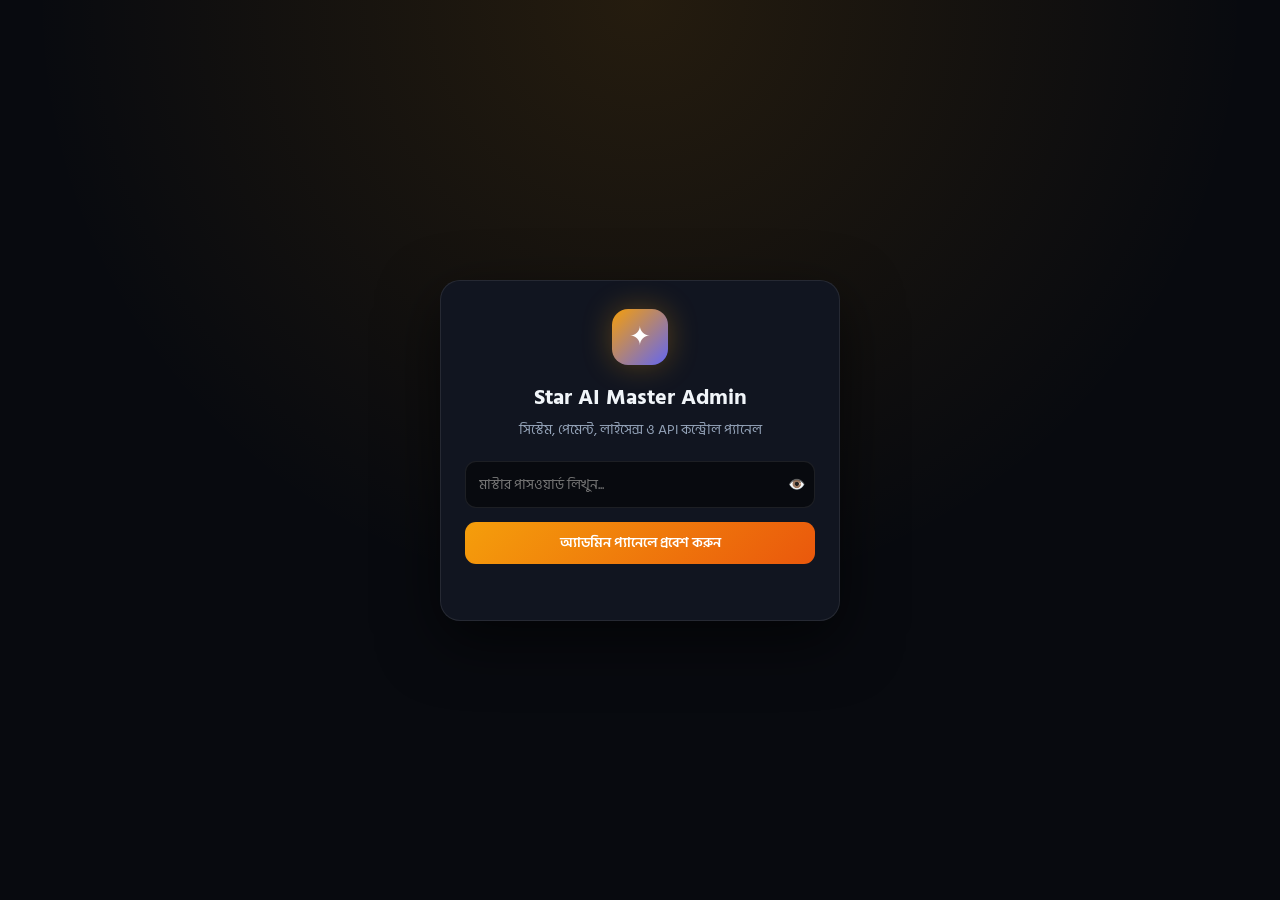
<file: admin.html>
<!DOCTYPE html>
<html lang="bn" translate="no" class="notranslate">
<head>
  <meta charset="UTF-8" />
  <meta name="viewport" content="width=device-width, initial-scale=1.0" />
  <meta name="google" content="notranslate" />
  <title>Star AI — Master Admin Control Center</title>
  <link rel="preconnect" href="https://fonts.googleapis.com" />
  <link rel="preconnect" href="https://fonts.gstatic.com" crossorigin />
  <link href="https://fonts.googleapis.com/css2?family=Hind+Siliguri:wght@400;500;600;700&family=Inter:wght@400;500;600;700&family=JetBrains+Mono:wght@400;500&display=swap" rel="stylesheet" />
  <style>
    :root {
      --bg: #080a0f;
      --panel: #111520;
      --elevated: #171c2b;
      --hover: #1f263a;
      --border: rgba(255, 255, 255, 0.085);
      --text: #f1f5f9;
      --muted: #94a3b8;
      --accent: #f59e0b;
      --accent-2: #6366f1;
      --ok: #10b981;
      --danger: #ef4444;
      --bkash: #e2136e;
      --nagad: #f76b1c;
    }
    * { box-sizing: border-box; margin: 0; padding: 0; }
    body {
      background: var(--bg);
      color: var(--text);
      font-family: 'Hind Siliguri', 'Inter', system-ui, sans-serif;
      min-height: 100dvh;
    }
    .hidden { display: none !important; }
    ::-webkit-scrollbar { width: 6px; height: 6px; }
    ::-webkit-scrollbar-thumb { background: rgba(148,163,184,0.25); border-radius: 99px; }

    /* Login View */
    .login-wrap {
      min-height: 100dvh;
      display: grid;
      place-items: center;
      padding: 20px;
      background: radial-gradient(circle at top, rgba(245,158,11,0.12), transparent 55%);
    }
    .login-card {
      width: 100%;
      max-width: 400px;
      background: var(--panel);
      border: 1px solid var(--border);
      border-radius: 20px;
      padding: 28px 24px;
      box-shadow: 0 20px 60px rgba(0,0,0,0.6);
      text-align: center;
    }
    .logo-badge {
      width: 56px; height: 56px; margin: 0 auto 14px; border-radius: 16px;
      background: linear-gradient(135deg, var(--accent), var(--accent-2));
      display: grid; place-items: center; font-size: 26px; color: #fff;
      box-shadow: 0 0 30px rgba(245,158,11,0.3);
    }
    .login-card h1 { font-size: 22px; margin-bottom: 4px; }
    .login-card p { font-size: 13.5px; color: var(--muted); margin-bottom: 20px; }
    .pass-group { position: relative; margin-bottom: 14px; }
    .input, .select, .textarea {
      width: 100%; padding: 11px 13px; border-radius: 11px;
      border: 1px solid var(--border); background: var(--bg);
      color: var(--text); font-family: inherit; font-size: 14px; outline: none;
    }
    .input:focus, .select:focus, .textarea:focus { border-color: var(--accent); }
    .toggle-pass {
      position: absolute; right: 10px; top: 50%; transform: translateY(-50%);
      background: transparent; border: none; color: var(--muted); cursor: pointer; font-size: 14px;
    }
    .btn {
      padding: 10px 16px; border-radius: 11px; border: 1px solid var(--border);
      background: var(--elevated); color: var(--text); font-family: inherit;
      font-size: 13.5px; font-weight: 600; cursor: pointer; transition: 0.18s;
      display: inline-flex; align-items: center; justify-content: center; gap: 6px;
    }
    .btn:hover { background: var(--hover); }
    .btn-primary {
      background: linear-gradient(135deg, var(--accent), #ea580c);
      border: none; color: #fff;
    }
    .btn-primary:hover { opacity: 0.92; }
    .btn-ok { background: rgba(16,185,129,0.16); color: var(--ok); border-color: rgba(16,185,129,0.35); }
    .btn-danger { background: rgba(239,68,68,0.15); color: var(--danger); border-color: rgba(239,68,68,0.35); }
    .btn-sm { padding: 6px 10px; font-size: 12px; border-radius: 8px; }
    .w-full { width: 100%; }
    .err-text { color: var(--danger); font-size: 13px; margin-top: 10px; min-height: 18px; }

    /* Admin Layout */
    .admin-shell { display: flex; min-height: 100dvh; }
    .sidebar {
      width: 260px; background: var(--panel); border-right: 1px solid var(--border);
      display: flex; flex-direction: column; flex-shrink: 0; z-index: 40;
      transition: transform 0.25s ease;
    }
    .sb-top { padding: 18px 16px; border-bottom: 1px solid var(--border); display: flex; align-items: center; gap: 10px; }
    .sb-logo {
      width: 36px; height: 36px; border-radius: 10px;
      background: linear-gradient(135deg, var(--accent), var(--accent-2));
      display: grid; place-items: center; font-size: 18px; color: #fff;
    }
    .sb-title { font-weight: 700; font-size: 16px; }
    .sb-sub { font-size: 11px; color: var(--accent); font-weight: 700; }
    .nav-list { padding: 12px 10px; flex: 1; display: flex; flex-direction: column; gap: 4px; }
    .nav-item {
      width: 100%; text-align: left; padding: 10px 12px; border-radius: 11px;
      border: none; background: transparent; color: var(--muted);
      font-family: inherit; font-size: 14px; font-weight: 600; cursor: pointer;
      display: flex; align-items: center; justify-content: space-between;
    }
    .nav-item:hover { background: var(--hover); color: var(--text); }
    .nav-item.active { background: rgba(245,158,11,0.14); color: var(--accent); }
    .nav-badge {
      font-size: 11px; padding: 1px 7px; border-radius: 99px;
      background: var(--danger); color: #fff;
    }
    .sb-footer { padding: 14px; border-top: 1px solid var(--border); display: flex; flex-direction: column; gap: 8px; }

    /* Main Content */
    .content-area { flex: 1; display: flex; flex-direction: column; min-width: 0; }
    .topbar {
      height: 62px; padding: 0 20px; border-bottom: 1px solid var(--border);
      background: var(--panel); display: flex; align-items: center; justify-content: space-between; gap: 12px;
    }
    .tb-left { display: flex; align-items: center; gap: 10px; }
    .tb-right { display: flex; align-items: center; gap: 8px; }
    .main-scroll { flex: 1; padding: 20px; overflow-y: auto; max-width: 1240px; width: 100%; margin: 0 auto; }

    .alert-banner {
      background: rgba(245,158,11,0.12); border: 1px solid rgba(245,158,11,0.35);
      color: #fcd34d; padding: 13px 16px; border-radius: 12px; margin-bottom: 18px;
      font-size: 13.5px; line-height: 1.6;
    }

    /* Cards & Grids */
    .kpi-grid { display: grid; grid-template-columns: repeat(auto-fit, minmax(185px, 1fr)); gap: 14px; margin-bottom: 22px; }
    .kpi-card {
      background: var(--panel); border: 1px solid var(--border); border-radius: 15px; padding: 16px;
    }
    .kpi-label { font-size: 12.5px; color: var(--muted); margin-bottom: 6px; }
    .kpi-val { font-size: 24px; font-weight: 700; }
    .kpi-sub { font-size: 11.5px; color: var(--muted); margin-top: 4px; }

    .section-card {
      background: var(--panel); border: 1px solid var(--border); border-radius: 16px;
      padding: 18px; margin-bottom: 18px;
    }
    .section-head {
      display: flex; flex-wrap: wrap; align-items: center; justify-content: space-between;
      gap: 10px; margin-bottom: 14px;
    }
    .section-head h2 { font-size: 17px; }
    .grid-2 { display: grid; grid-template-columns: repeat(2, 1fr); gap: 14px; }
    .grid-3 { display: grid; grid-template-columns: repeat(3, 1fr); gap: 12px; }
    .field { display: flex; flex-direction: column; gap: 6px; margin-bottom: 12px; }
    .field label { font-size: 13px; font-weight: 600; color: var(--muted); }

    /* Tables */
    .table-wrap { overflow-x: auto; }
    table { width: 100%; border-collapse: collapse; font-size: 13.5px; }
    th, td { padding: 10px 12px; border-bottom: 1px solid var(--border); text-align: left; white-space: nowrap; }
    th { color: var(--muted); font-size: 12px; font-weight: 600; }
    tr:hover td { background: rgba(255,255,255,0.02); }

    .pill {
      display: inline-block; padding: 3px 9px; border-radius: 99px; font-size: 11.5px; font-weight: 700;
    }
    .pill-pending { background: rgba(245,158,11,0.16); color: var(--accent); }
    .pill-approved, .pill-active, .pill-ok { background: rgba(16,185,129,0.16); color: var(--ok); }
    .pill-rejected, .pill-revoked, .pill-err { background: rgba(239,68,68,0.16); color: var(--danger); }
    .pill-bkash { background: rgba(226,19,110,0.2); color: #ff5da2; }
    .pill-nagad { background: rgba(247,107,28,0.2); color: #ff9c66; }

    .mono { font-family: 'JetBrains Mono', monospace; font-size: 12.5px; }

    /* API Provider Tester Cards */
    .provider-grid { display: grid; grid-template-columns: repeat(auto-fit, minmax(230px, 1fr)); gap: 12px; }
    .prov-card {
      background: var(--elevated); border: 1px solid var(--border); border-radius: 14px; padding: 14px;
      display: flex; flex-direction: column; gap: 10px;
    }
    .prov-top { display: flex; justify-content: space-between; align-items: center; }
    .prov-controls { display: flex; align-items: center; gap: 8px; justify-content: space-between; }
    .switch-row { display: flex; align-items: center; gap: 8px; font-size: 13px; cursor: pointer; }
    .switch-row input { width: 17px; height: 17px; accent-color: var(--accent); cursor: pointer; }
    .test-out { font-size: 12px; color: var(--muted); min-height: 18px; word-break: break-word; }

    /* Key Result Box */
    .key-box {
      margin-top: 12px; padding: 12px 14px; border-radius: 12px;
      background: rgba(16,185,129,0.1); border: 1px solid rgba(16,185,129,0.35);
      display: flex; align-items: center; justify-content: space-between; gap: 10px;
    }

    /* Modal */
    .modal {
      position: fixed; inset: 0; background: rgba(0,0,0,0.7); backdrop-filter: blur(5px);
      display: grid; place-items: center; padding: 16px; z-index: 80;
    }
    .modal-card {
      width: 100%; max-width: 440px; background: var(--panel); border: 1px solid var(--border);
      border-radius: 18px; padding: 20px;
    }

    /* Toast */
    .toast {
      position: fixed; bottom: 20px; right: 20px; background: var(--elevated);
      border: 1px solid var(--accent); color: var(--text); padding: 11px 18px;
      border-radius: 12px; font-size: 13.5px; box-shadow: 0 10px 30px rgba(0,0,0,0.5); z-index: 99;
    }

    .mobile-only { display: none; }
    .overlay { display: none; }
    @media (max-width: 820px) {
      .mobile-only { display: inline-flex; }
      .sidebar { position: fixed; top: 0; left: 0; bottom: 0; transform: translateX(-100%); }
      .sidebar.open { transform: translateX(0); }
      .overlay.open { display: block; position: fixed; inset: 0; background: rgba(0,0,0,0.6); z-index: 30; }
      .grid-2, .grid-3 { grid-template-columns: 1fr; }
    }
  </style>
</head>
<body>

  <!-- Login View -->
  <div id="loginView" class="login-wrap">
    <form id="loginForm" class="login-card">
      <div class="logo-badge">✦</div>
      <h1>Star AI Master Admin</h1>
      <p>সিস্টেম, পেমেন্ট, লাইসেন্স ও API কন্ট্রোল প্যানেল</p>
      <div class="pass-group">
        <input id="adminPassInput" type="password" class="input" placeholder="মাস্টার পাসওয়ার্ড লিখুন..." autocomplete="current-password" required />
        <button type="button" id="togglePassBtn" class="toggle-pass">👁️</button>
      </div>
      <button id="loginBtn" type="submit" class="btn btn-primary w-full">অ্যাডমিন প্যানেলে প্রবেশ করুন</button>
      <div id="loginError" class="err-text"></div>
    </form>
  </div>

  <!-- Admin Dashboard -->
  <div id="adminApp" class="admin-shell hidden">
    <div id="sidebarOverlay" class="overlay"></div>

    <aside id="sidebar" class="sidebar">
      <div class="sb-top">
        <div class="sb-logo">✦</div>
        <div>
          <div class="sb-title">Star AI</div>
          <div class="sb-sub">MASTER ADMIN</div>
        </div>
      </div>

      <nav class="nav-list">
        <button class="nav-item active" data-tab="overview"><span>📊 ড্যাশবোর্ড</span></button>
        <button class="nav-item" data-tab="payments"><span>💳 পেমেন্ট (bKash/Nagad)</span> <span id="navPendingBadge" class="nav-badge hidden">0</span></button>
        <button class="nav-item" data-tab="licenses"><span>🔑 প্রো কোড ও ইউজার</span></button>
        <button class="nav-item" data-tab="models"><span>🤖 AI ও Auto-Fallback</span></button>
        <button class="nav-item" data-tab="billing"><span>💰 প্রাইসিং ও নম্বর</span></button>
        <button class="nav-item" data-tab="site"><span>🎛️ সাইট ও নোটিশ</span></button>
        <button class="nav-item" data-tab="logs"><span>📜 লগ ও ব্যাকআপ</span></button>
      </nav>

      <div class="sb-footer">
        <a href="/" target="_blank" class="btn w-full">🌐 মূল সাইট দেখুন</a>
        <button id="logoutBtn" class="btn btn-danger w-full">লগআউট</button>
      </div>
    </aside>

    <div class="content-area">
      <header class="topbar">
        <div class="tb-left">
          <button id="mobileMenuBtn" class="btn btn-sm mobile-only">☰ মেনু</button>
          <strong id="pageTitle">ড্যাশবোর্ড ওভারভিউ</strong>
        </div>
        <div class="tb-right">
          <button id="refreshBtn" class="btn btn-sm">↻ রিফ্রেশ</button>
        </div>
      </header>

      <main class="main-scroll">
        <div id="dbBanner" class="alert-banner hidden">
          ⚠️ <strong>Cloudflare D1 Database (`DB`) এখনো Bind করা হয়নি!</strong>
          পেমেন্ট, প্রো কোড এবং সেটিংস স্থায়ীভাবে সেভ রাখতে Cloudflare ড্যাশবোর্ড → আপনার Pages প্রজেক্ট → <strong>Settings → Bindings → + Add → D1 database → Variable name: <code>DB</code></strong> দিয়ে Save করুন এবং <strong>Retry deployment</strong> দিন। (নিচের API Tester এখনই কাজ করবে!)
        </div>

        <!-- TAB 1: OVERVIEW -->
        <section id="tab-overview" class="tab-pane">
          <div class="kpi-grid">
            <div class="kpi-card">
              <div class="kpi-label">মোট চ্যাট রিকোয়েস্ট</div>
              <div class="kpi-val" id="kpiTotalReq">0</div>
              <div class="kpi-sub" id="kpiFreePro">1.0 Free: 0 | 1.1 Pro: 0</div>
            </div>
            <div class="kpi-card">
              <div class="kpi-label">পেন্ডিং পেমেন্ট</div>
              <div class="kpi-val" id="kpiPendingPay" style="color:var(--accent)">0</div>
              <div class="kpi-sub">যাচাইয়ের অপেক্ষায়</div>
            </div>
            <div class="kpi-card">
              <div class="kpi-label">মোট অনুমোদিত আয়</div>
              <div class="kpi-val" id="kpiRevenue" style="color:var(--ok)">৳0</div>
              <div class="kpi-sub">bKash & Nagad</div>
            </div>
            <div class="kpi-card">
              <div class="kpi-label">সচল Pro ইউজার</div>
              <div class="kpi-val" id="kpiActivePro" style="color:#818cf8">0</div>
              <div class="kpi-sub">অ্যাক্টিভ লাইসেন্স</div>
            </div>
            <div class="kpi-card">
              <div class="kpi-label">সচল ফ্রি API Key</div>
              <div class="kpi-val" id="kpiApiCount">0 / 5</div>
              <div class="kpi-sub">Auto-Fallback রেডি</div>
            </div>
          </div>

          <div class="grid-2">
            <div class="section-card">
              <div class="section-head"><h2>সাম্প্রতিক পেমেন্ট রিকোয়েস্ট</h2></div>
              <div id="overviewPayments" class="table-wrap"></div>
            </div>
            <div class="section-card">
              <div class="section-head"><h2>সর্বশেষ AI ব্যবহার ও ফলব্যাক লগ</h2></div>
              <div id="overviewLogs" class="table-wrap"></div>
            </div>
          </div>
        </section>

        <!-- TAB 2: PAYMENTS -->
        <section id="tab-payments" class="tab-pane hidden">
          <div class="section-card">
            <div class="section-head">
              <h2>bKash ও Nagad পেমেন্ট ম্যানেজার</h2>
              <div style="display:flex; gap:8px; flex-wrap:wrap;">
                <select id="payFilter" class="select" style="width:auto;">
                  <option value="all">সব পেমেন্ট</option>
                  <option value="pending">Pending</option>
                  <option value="approved">Approved</option>
                  <option value="rejected">Rejected</option>
                </select>
                <input id="paySearch" class="input" style="width:190px;" placeholder="ফোন বা TrxID খুঁজুন..." />
                <button id="addManualPayBtn" class="btn btn-primary">+ ম্যানুয়াল পেমেন্ট</button>
              </div>
            </div>
            <div class="table-wrap">
              <table>
                <thead>
                  <tr>
                    <th>সময়</th>
                    <th>ইউজার ফোন</th>
                    <th>মাধ্যম</th>
                    <th>TrxID</th>
                    <th>টাকা / দিন</th>
                    <th>স্ট্যাটাস</th>
                    <th>Pro কোড</th>
                    <th>অ্যাকশন</th>
                  </tr>
                </thead>
                <tbody id="paymentsTableBody"></tbody>
              </table>
            </div>
          </div>
        </section>

        <!-- TAB 3: LICENSES -->
        <section id="tab-licenses" class="tab-pane hidden">
          <div class="section-card">
            <div class="section-head"><h2>নতুন 1.1 Pro অ্যাক্টিভেশন কোড তৈরি করুন</h2></div>
            <div class="grid-3">
              <div class="field">
                <label>ইউজারের নাম বা ফোন নম্বর</label>
                <input id="genPhone" class="input" placeholder="যেমন: 017XXXXXXXX" />
              </div>
              <div class="field">
                <label>মেয়াদ (দিন)</label>
                <input id="genDays" type="number" class="input" value="7" min="1" max="3650" />
              </div>
              <div class="field">
                <label>নোট (ঐচ্ছিক)</label>
                <input id="genNote" class="input" placeholder="যেমন: bKash 100 Tk" />
              </div>
            </div>
            <button id="genKeyBtn" class="btn btn-primary">✦ Pro কোড তৈরি করুন</button>

            <div id="genResultBox" class="key-box hidden">
              <div>
                <div style="font-size:12px;color:var(--ok)">নতুন Pro কোড তৈরি হয়েছে:</div>
                <strong id="genKeyCode" class="mono" style="font-size:16px;"></strong>
              </div>
              <button id="copyGenKeyBtn" class="btn btn-ok btn-sm">📋 কপি করুন</button>
            </div>
          </div>

          <div class="section-card">
            <div class="section-head">
              <h2>সকল Pro লাইসেন্স তালিকা</h2>
              <input id="licSearch" class="input" style="width:220px;" placeholder="কোড বা ফোন খুঁজুন..." />
            </div>
            <div class="table-wrap">
              <table>
                <thead>
                  <tr>
                    <th>কোড</th>
                    <th>ইউজার/ফোন</th>
                    <th>মেয়াদ</th>
                    <th>স্ট্যাটাস</th>
                    <th>ডিভাইস</th>
                    <th>মেয়াদ শেষ</th>
                    <th>অ্যাকশন</th>
                  </tr>
                </thead>
                <tbody id="licensesTableBody"></tbody>
              </table>
            </div>
          </div>
        </section>

        <!-- TAB 4: AI MODELS & FALLBACK -->
        <section id="tab-models" class="tab-pane hidden">
          <div class="section-card">
            <div class="section-head">
              <h2>API Key হেলথ টেস্ট ও Auto-Fallback প্রায়োরিটি</h2>
              <button id="testAllApisBtn" class="btn btn-primary btn-sm">⚡ সব API একসাথে টেস্ট করুন</button>
            </div>
            <div id="providerCardsGrid" class="provider-grid"></div>
          </div>

          <div class="section-card">
            <div class="section-head"><h2>Star AI 1.0 (Free) ও Star AI 1.1 (Pro) কনফিগারেশন</h2></div>
            <div class="grid-2">
              <div>
                <div class="field">
                  <label>Star AI 1.0 (Free) — ডেইলি মেসেজ লিমিট (০ = আনলিমিটেড)</label>
                  <input id="freeLimitInput" type="number" class="input" value="30" min="0" />
                </div>
                <div class="field">
                  <label>Star AI 1.0 — সিস্টেম নির্দেশনা</label>
                  <textarea id="freePromptInput" rows="3" class="textarea"></textarea>
                </div>
              </div>
              <div>
                <div class="field">
                  <label>Star AI 1.1 (Pro) — প্রাইমারি প্রো মডেল</label>
                  <select id="proModelInput" class="select">
                    <option value="gemini::gemini-3.6-flash">Gemini 3.6 Flash (Pro)</option>
                    <option value="gemini::gemini-3.8-flash">Gemini 3.8 Flash</option>
                    <option value="groq::openai/gpt-oss-120b">Groq GPT-OSS 120B</option>
                    <option value="cerebras::qwen-3-235b-a22b-instruct-2507">Cerebras Qwen 235B</option>
                    <option value="openrouter::openrouter/free">OpenRouter Free</option>
                    <option value="mistral::mistral-small-latest">Mistral Small</option>
                  </select>
                </div>
                <div class="field">
                  <label>Star AI 1.1 (Pro) — স্পেশাল সিস্টেম প্রম্পট</label>
                  <textarea id="proPromptInput" rows="3" class="textarea"></textarea>
                </div>
              </div>
            </div>
            <button id="saveModelsBtn" class="btn btn-primary">💾 AI সেটিংস সেভ করুন</button>
          </div>
        </section>

        <!-- TAB 5: BILLING & BKASH/NAGAD -->
        <section id="tab-billing" class="tab-pane hidden">
          <div class="section-card">
            <div class="section-head"><h2>Star AI 1.1 Pro প্রাইসিং এবং bKash / Nagad নম্বর</h2></div>
            <div class="grid-2">
              <div class="field">
                <label>প্রো প্ল্যানের দাম (টাকা)</label>
                <input id="proPriceInput" type="number" class="input" value="100" />
              </div>
              <div class="field">
                <label>মেয়াদ (দিন)</label>
                <input id="proDaysInput" type="number" class="input" value="7" />
              </div>
            </div>

            <div class="grid-2">
              <div class="section-card" style="margin-bottom:0; background:var(--elevated);">
                <div class="section-head" style="margin-bottom:10px;">
                  <strong style="color:#ff5da2;">bKash সেটিংস</strong>
                  <label class="switch-row"><input id="bkashEnabled" type="checkbox" checked /> চালু রাখুন</label>
                </div>
                <div class="field">
                  <label>bKash নম্বর</label>
                  <input id="bkashNum" class="input" value="01999928788" />
                </div>
                <div class="field">
                  <label>অ্যাকাউন্টের ধরন</label>
                  <select id="bkashType" class="select">
                    <option value="Send Money">Personal (Send Money)</option>
                    <option value="Cash Out">Agent (Cash Out)</option>
                    <option value="Payment">Merchant (Payment)</option>
                  </select>
                </div>
              </div>

              <div class="section-card" style="margin-bottom:0; background:var(--elevated);">
                <div class="section-head" style="margin-bottom:10px;">
                  <strong style="color:#ff9c66;">Nagad সেটিংস</strong>
                  <label class="switch-row"><input id="nagadEnabled" type="checkbox" checked /> চালু রাখুন</label>
                </div>
                <div class="field">
                  <label>Nagad নম্বর</label>
                  <input id="nagadNum" class="input" value="01999928788" />
                </div>
                <div class="field">
                  <label>অ্যাকাউন্টের ধরন</label>
                  <select id="nagadType" class="select">
                    <option value="Send Money">Personal (Send Money)</option>
                    <option value="Cash Out">Agent (Cash Out)</option>
                    <option value="Payment">Merchant (Payment)</option>
                  </select>
                </div>
              </div>
            </div>

            <div class="field" style="margin-top:14px;">
              <label>পেমেন্ট নির্দেশনা (পপআপে দেখাবে)</label>
              <textarea id="payNoteInput" rows="2" class="textarea"></textarea>
            </div>
            <button id="saveBillingBtn" class="btn btn-primary">💾 বিলিং সেটিংস সেভ করুন</button>
          </div>
        </section>

        <!-- TAB 6: SITE & NOTICE -->
        <section id="tab-site" class="tab-pane hidden">
          <div class="section-card">
            <div class="section-head"><h2>সাইট ব্র্যান্ডিং, লাইভ নোটিশ ও মেইনটেন্যান্স কন্ট্রোল</h2></div>
            <div class="grid-2">
              <div class="field">
                <label>সাইটের নাম</label>
                <input id="siteNameInput" class="input" value="Star AI" />
              </div>
              <div class="field">
                <label>ওয়েলকাম হেডলাইন</label>
                <input id="welcomeTitleInput" class="input" value="Star AI-তে স্বাগতম" />
              </div>
            </div>
            <div class="field">
              <label>ওয়েলকাম সাব-টাইটেল</label>
              <input id="welcomeSubInput" class="input" />
            </div>

            <div class="section-card" style="background:var(--elevated);">
              <div class="section-head" style="margin-bottom:8px;">
                <strong>📢 লাইভ নোটিশ ব্যানার (সাইটের ওপরে দেখাবে)</strong>
                <label class="switch-row"><input id="noticeEnabled" type="checkbox" /> নোটিশ চালু করুন</label>
              </div>
              <input id="noticeTextInput" class="input" placeholder="যেমন: 🎉 মাত্র ১০০ টাকায় ৭ দিনের জন্য Star AI 1.1 Pro আনলক করুন!" />
            </div>

            <div class="section-card" style="background:var(--elevated);">
              <div class="section-head" style="margin-bottom:8px;">
                <strong style="color:var(--danger);">🚧 মেইনটেন্যান্স মোড (সাইট সাময়িক বন্ধ রাখা)</strong>
                <label class="switch-row"><input id="maintEnabled" type="checkbox" /> মেইনটেন্যান্স চালু</label>
              </div>
              <input id="maintMsgInput" class="input" placeholder="যেমন: সাইট আপডেট হচ্ছে, কিছুক্ষণ পর আবার চেষ্টা করুন।" />
            </div>

            <div class="field">
              <label>ব্লক করা শব্দ (কমা দিয়ে লিখুন — কেউ এই শব্দ পাঠালে ব্লক হবে)</label>
              <input id="blockedWordsInput" class="input" placeholder="যেমন: spamword1, badword2" />
            </div>
            <button id="saveSiteBtn" class="btn btn-primary">💾 সাইট সেটিংস সেভ করুন</button>
          </div>
        </section>

        <!-- TAB 7: LOGS & BACKUP -->
        <section id="tab-logs" class="tab-pane hidden">
          <div class="section-card">
            <div class="section-head">
              <h2>সিস্টেম লগ ও ডাটা ব্যাকআপ</h2>
              <div style="display:flex; gap:8px; flex-wrap:wrap;">
                <button id="exportBackupBtn" class="btn btn-ok btn-sm">⬇ সম্পূর্ণ ব্যাকআপ (JSON)</button>
                <button id="clearLogsBtn" class="btn btn-danger btn-sm">🗑 পুরোনো লগ মুছুন</button>
              </div>
            </div>
            <div class="table-wrap">
              <table>
                <thead>
                  <tr>
                    <th>সময়</th>
                    <th>ভার্সন</th>
                    <th>API ও মডেল</th>
                    <th>ফ্যালব্যাক</th>
                    <th>স্ট্যাটাস</th>
                    <th>সময় (ms)</th>
                    <th>নোট/এরর</th>
                  </tr>
                </thead>
                <tbody id="logsTableBody"></tbody>
              </table>
            </div>
          </div>
        </section>
      </main>
    </div>
  </div>

  <!-- Manual Payment Modal -->
  <div id="manualPayModal" class="modal hidden">
    <div class="modal-card">
      <div class="section-head">
        <h3>+ ম্যানুয়াল পেমেন্ট যোগ করুন</h3>
        <button id="closeManualPayBtn" class="btn btn-sm">✕</button>
      </div>
      <div class="field"><label>ইউজার ফোন</label><input id="mPayPhone" class="input" placeholder="017..." /></div>
      <div class="grid-2">
        <div class="field">
          <label>মাধ্যম</label>
          <select id="mPayMethod" class="select">
            <option value="bkash">bKash</option>
            <option value="nagad">Nagad</option>
          </select>
        </div>
        <div class="field"><label>TrxID</label><input id="mPayTrx" class="input" placeholder="TrxID..." /></div>
      </div>
      <div class="grid-2">
        <div class="field"><label>টাকা</label><input id="mPayAmount" type="number" class="input" value="100" /></div>
        <div class="field"><label>দিন</label><input id="mPayDays" type="number" class="input" value="7" /></div>
      </div>
      <label class="switch-row" style="margin-bottom:14px;">
        <input id="mPayAutoApprove" type="checkbox" checked /> সাথে সাথে Approve করে Pro কোড বানাও
      </label>
      <button id="saveManualPayBtn" class="btn btn-primary w-full">সেভ করুন</button>
    </div>
  </div>

  <div id="toastBox" class="toast hidden"></div>

  <script>
    let adminToken = sessionStorage.getItem("star_admin_token") || "";
    let dashboardData = null;

    const el = (id) => document.getElementById(id);
    const esc = (s) => String(s ?? "").replace(/[&<>"']/g, (m) => ({
      "&": "&amp;", "<": "&lt;", ">": "&gt;", '"': "&quot;", "'": "&#39;"
    }[m]));

    function toast(msg) {
      const t = el("toastBox");
      t.textContent = msg;
      t.classList.remove("hidden");
      setTimeout(() => t.classList.add("hidden"), 2800);
    }

    function fmtDate(ts) {
      if (!ts) return "—";
      return new Date(Number(ts)).toLocaleString("bn-BD", {
        month: "short", day: "numeric", hour: "2-digit", minute: "2-digit"
      });
    }

    async function api(action, payload = null) {
      const isGet = payload === null;
      const url = isGet ? `/api/admin?action=${encodeURIComponent(action)}` : "/api/admin";
      const headers = { "Content-Type": "application/json" };
      if (adminToken) headers["Authorization"] = `Bearer ${adminToken}`;

      const res = await fetch(url, {
        method: isGet ? "GET" : "POST",
        headers,
        body: isGet ? undefined : JSON.stringify({ action, ...payload }),
      });
      const data = await res.json().catch(() => ({}));
      if (res.status === 401 && action !== "login") {
        logout();
        throw new Error("সেশন শেষ হয়েছে, আবার লগইন করুন।");
      }
      if (!res.ok) throw new Error(data.error || "অপারেশন ব্যর্থ হয়েছে");
      return data;
    }

    function logout() {
      adminToken = "";
      sessionStorage.removeItem("star_admin_token");
      el("adminApp").classList.add("hidden");
      el("loginView").classList.remove("hidden");
    }

    async function loadDashboard() {
      try {
        dashboardData = await api("dashboard");
        el("loginView").classList.add("hidden");
        el("adminApp").classList.remove("hidden");
        renderAll();
      } catch (err) {
        toast("⚠️ " + err.message);
      }
    }

    function renderAll() {
      const d = dashboardData;
      if (!d) return;

      el("dbBanner").classList.toggle("hidden", Boolean(d.dbConnected));
      const s = d.settings || {};

      // KPIs
      el("kpiTotalReq").textContent = d.stats?.totalReq || 0;
      el("kpiFreePro").textContent = `1.0 Free: ${d.stats?.freeReq || 0} | 1.1 Pro: ${d.stats?.proReq || 0}`;
      el("kpiPendingPay").textContent = d.stats?.pendingPay || 0;
      el("kpiRevenue").textContent = `৳${d.stats?.revenue || 0}`;
      el("kpiActivePro").textContent = d.stats?.activePro || 0;

      const activeApis = Object.values(d.providers || {}).filter(Boolean).length;
      el("kpiApiCount").textContent = `${activeApis} / 5`;

      const badge = el("navPendingBadge");
      badge.textContent = d.stats?.pendingPay || 0;
      badge.classList.toggle("hidden", !(d.stats?.pendingPay > 0));

      renderOverviewTables();
      renderPayments();
      renderLicenses();
      renderProviders();
      renderSettingsForms(s);
      renderLogs();
    }

    function renderOverviewTables() {
      const pays = (dashboardData.payments || []).slice(0, 5);
      el("overviewPayments").innerHTML = pays.length
        ? `<table><thead><tr><th>ফোন</th><th>মাধ্যম</th><th>TrxID</th><th>স্ট্যাটাস</th></tr></thead><tbody>
          ${pays.map((p) => `<tr>
            <td>${esc(p.user_phone)}</td>
            <td><span class="pill pill-${esc(p.method)}">${esc(p.method)}</span></td>
            <td class="mono">${esc(p.trx_id)}</td>
            <td><span class="pill pill-${esc(p.status)}">${esc(p.status)}</span></td>
          </tr>`).join("")}</tbody></table>`
        : `<p style="color:var(--muted);font-size:13px;">এখনো কোনো পেমেন্ট রিকোয়েস্ট নেই।</p>`;

      const logs = (dashboardData.logs || []).slice(0, 5);
      el("overviewLogs").innerHTML = logs.length
        ? `<table><thead><tr><th>ভার্সন</th><th>প্রোভাইডার</th><th>স্ট্যাটাস</th><th>সময়</th></tr></thead><tbody>
          ${logs.map((l) => `<tr>
            <td>${esc(l.tier)}</td>
            <td>${esc(l.provider)}</td>
            <td><span class="pill ${l.status === "ok" ? "pill-ok" : "pill-err"}">${esc(l.status)}</span></td>
            <td>${l.latency_ms || 0} ms</td>
          </tr>`).join("")}</tbody></table>`
        : `<p style="color:var(--muted);font-size:13px;">এখনো কোনো লগ জমা হয়নি।</p>`;
    }

    function renderPayments() {
      const filter = el("payFilter").value;
      const q = el("paySearch").value.trim().toLowerCase();
      const rows = (dashboardData.payments || []).filter((p) => {
        if (filter !== "all" && p.status !== filter) return false;
        if (q && !`${p.user_phone} ${p.trx_id} ${p.license_key || ""}`.toLowerCase().includes(q)) return false;
        return true;
      });

      el("paymentsTableBody").innerHTML = rows.length
        ? rows.map((p) => `<tr>
            <td>${fmtDate(p.created_at)}</td>
            <td><strong>${esc(p.user_phone)}</strong></td>
            <td><span class="pill pill-${esc(p.method)}">${esc(p.method).toUpperCase()}</span></td>
            <td class="mono">${esc(p.trx_id)}</td>
            <td>৳${esc(p.amount)} / ${esc(p.plan_days)} দিন</td>
            <td><span class="pill pill-${esc(p.status)}">${esc(p.status)}</span></td>
            <td class="mono">${p.license_key ? `<button class="btn btn-sm" onclick="copyText('${esc(p.license_key)}')">📋 ${esc(p.license_key)}</button>` : "—"}</td>
            <td>
              ${p.status === "pending" ? `<button class="btn btn-ok btn-sm" onclick="handlePay(${p.id},'approve')">✓ Approve</button>
              <button class="btn btn-danger btn-sm" onclick="handlePay(${p.id},'reject')">✕ Reject</button>` : ""}
              <button class="btn btn-sm" onclick="handlePay(${p.id},'delete')">🗑</button>
            </td>
          </tr>`).join("")
        : `<tr><td colspan="8" style="text-align:center;color:var(--muted);">কোনো তথ্য পাওয়া যায়নি</td></tr>`;
    }

    function renderLicenses() {
      const q = el("licSearch").value.trim().toLowerCase();
      const now = Date.now();
      const rows = (dashboardData.licenses || []).filter((l) =>
        !q || `${l.code} ${l.user_phone} ${l.note || ""}`.toLowerCase().includes(q)
      );

      el("licensesTableBody").innerHTML = rows.length
        ? rows.map((l) => {
            const expired = l.expires_at && Number(l.expires_at) < now;
            const st = l.status === "revoked" ? "revoked" : expired ? "rejected" : "active";
            const stText = l.status === "revoked" ? "Band/Revoked" : expired ? "Expired" : "Active";
            return `<tr>
              <td class="mono"><button class="btn btn-sm" onclick="copyText('${esc(l.code)}')">📋 ${esc(l.code)}</button></td>
              <td>${esc(l.user_phone || "—")}<div style="font-size:11px;color:var(--muted)">${esc(l.note || "")}</div></td>
              <td>${esc(l.days)} দিন</td>
              <td><span class="pill pill-${st}">${stText}</span></td>
              <td class="mono">${l.device_id ? "🔒 Linked" : "উন্মুক্ত"}</td>
              <td>${fmtDate(l.expires_at)}</td>
              <td>
                <button class="btn btn-sm" onclick="updateLic('${esc(l.code)}','extend_7')" title="+৭ দিন বাড়ান">+7d</button>
                <button class="btn btn-sm" onclick="updateLic('${esc(l.code)}','reset_device')" title="ডিভাইস রিসেট">🔓</button>
                ${l.status === "revoked"
                  ? `<button class="btn btn-ok btn-sm" onclick="updateLic('${esc(l.code)}','activate')">চালু</button>`
                  : `<button class="btn btn-danger btn-sm" onclick="updateLic('${esc(l.code)}','revoke')">বন্ধ</button>`}
                <button class="btn btn-sm" onclick="updateLic('${esc(l.code)}','delete')">🗑</button>
              </td>
            </tr>`;
          }).join("")
        : `<tr><td colspan="7" style="text-align:center;color:var(--muted);">কোনো Pro কোড নেই</td></tr>`;
    }

    function renderProviders() {
      const providers = dashboardData.providers || {};
      const cfg = (() => {
        try { return JSON.parse(dashboardData.settings?.provider_config || "{}"); } catch { return {}; }
      })();

      const list = [
        { id: "gemini", name: "Google Gemini", hint: "GEMINI_API_KEY" },
        { id: "groq", name: "Groq", hint: "GROQ_API_KEY" },
        { id: "openrouter", name: "OpenRouter", hint: "OPENROUTER_API_KEY" },
        { id: "cerebras", name: "Cerebras", hint: "CEREBRAS_API_KEY" },
        { id: "mistral", name: "Mistral AI", hint: "MISTRAL_API_KEY" },
      ];

      el("providerCardsGrid").innerHTML = list.map((p, i) => {
        const hasKey = Boolean(providers[p.id]);
        const enabled = cfg[p.id]?.enabled !== false;
        const priority = cfg[p.id]?.priority ?? (i + 1);
        return `
          <div class="prov-card">
            <div class="prov-top">
              <strong>${p.name}</strong>
              <span class="pill ${hasKey ? "pill-ok" : "pill-err"}">${hasKey ? "Key সেট আছে" : "Key নেই"}</span>
            </div>
            <div style="font-size:11.5px;color:var(--muted)">Secret: <code class="mono">${p.hint}</code></div>
            <div class="prov-controls">
              <label class="switch-row">
                <input type="checkbox" class="prov-enable" data-p="${p.id}" ${enabled ? "checked" : ""} /> চালু
              </label>
              <div style="display:flex;align-items:center;gap:6px;font-size:12px;">
                অর্ডার: <input type="number" class="input prov-prio" data-p="${p.id}" value="${priority}" min="1" max="10" style="width:56px;padding:4px 8px;" />
              </div>
            </div>
            <button class="btn btn-sm" onclick="testSingleProvider('${p.id}')" ${!hasKey ? "disabled" : ""}>▶ টেস্ট করুন</button>
            <div id="testOut-${p.id}" class="test-out"></div>
          </div>`;
      }).join("");
    }

    function renderSettingsForms(s) {
      el("freeLimitInput").value = s.free_daily_limit ?? "30";
      el("freePromptInput").value = s.free_system_prompt || "You are Star AI 1.0, a helpful assistant fluent in Bengali, Banglish, and all languages.";
      el("proModelInput").value = s.pro_model || "gemini::gemini-3.6-flash";
      el("proPromptInput").value = s.pro_system_prompt || "You are Star AI 1.1 Pro, an expert senior developer & deep researcher fluent in Bengali, Banglish, and all world languages.";

      el("proPriceInput").value = s.pro_price ?? "100";
      el("proDaysInput").value = s.pro_days ?? "7";
      el("bkashEnabled").checked = s.bkash_enabled !== "0";
      el("bkashNum").value = s.bkash_number || "01999928788";
      el("bkashType").value = s.bkash_type || "Send Money";
      el("nagadEnabled").checked = s.nagad_enabled !== "0";
      el("nagadNum").value = s.nagad_number || "01999928788";
      el("nagadType").value = s.nagad_type || "Send Money";
      el("payNoteInput").value = s.payment_note || "bKash বা Nagad থেকে টাকা পাঠিয়ে নিচে আপনার নম্বর এবং Transaction ID (TrxID) সাবমিট করুন।";

      el("siteNameInput").value = s.site_name || "Star AI";
      el("welcomeTitleInput").value = s.welcome_title || "Star AI-তে স্বাগতম";
      el("welcomeSubInput").value = s.welcome_sub || "বাংলা, Banglish ও বিশ্বের যেকোনো ভাষায় প্রশ্ন করুন।";
      el("noticeEnabled").checked = s.notice_enabled === "1";
      el("noticeTextInput").value = s.notice_text || "";
      el("maintEnabled").checked = s.maintenance_mode === "1";
      el("maintMsgInput").value = s.maintenance_msg || "সাইট রক্ষণাবেক্ষণ চলছে, অনুগ্রহ করে কিছুক্ষণ পর আসুন।";
      el("blockedWordsInput").value = s.blocked_words || "";
    }

    function renderLogs() {
      const logs = dashboardData.logs || [];
      el("logsTableBody").innerHTML = logs.length
        ? logs.map((l) => `<tr>
            <td>${fmtDate(l.created_at)}</td>
            <td>${esc(l.tier)}</td>
            <td class="mono">${esc(l.provider)} / ${esc(l.model)}</td>
            <td>${l.is_fallback ? "⚡ হ্যাঁ" : "না"}</td>
            <td><span class="pill ${l.status === "ok" ? "pill-ok" : "pill-err"}">${esc(l.status)}</span></td>
            <td>${l.latency_ms || 0} ms</td>
            <td style="max-width:260px;overflow:hidden;text-overflow:ellipsis;">${esc(l.error_msg || "OK")}</td>
          </tr>`).join("")
        : `<tr><td colspan="7" style="text-align:center;color:var(--muted);">কোনো লগ নেই</td></tr>`;
    }

    window.copyText = (txt) => {
      navigator.clipboard.writeText(txt);
      toast("কপি হয়েছে: " + txt);
    };

    window.handlePay = async (id, op) => {
      if (op === "delete" && !confirm("এই পেমেন্ট রেকর্ড মুছে ফেলতে চান?")) return;
      try {
        const res = await api("handle_payment", { id, op });
        if (res.license_key) toast(`✅ Approved! নতুন কোড: ${res.license_key}`);
        else toast("সফলভাবে আপডেট হয়েছে!");
        await loadDashboard();
      } catch (e) { toast("❌ " + e.message); }
    };

    window.updateLic = async (code, op) => {
      if (op === "delete" && !confirm("কোডটি মুছে ফেলতে চান?")) return;
      try {
        await api("update_license", { code, op });
        toast("✅ লাইসেন্স আপডেট হয়েছে!");
        await loadDashboard();
      } catch (e) { toast("❌ " + e.message); }
    };

    window.testSingleProvider = async (provider) => {
      const out = el("testOut-" + provider);
      out.textContent = "⏳ টেস্ট চলছে...";
      out.style.color = "var(--accent)";
      try {
        const res = await api("test_provider", { provider });
        out.textContent = `✅ কাজ করছে (${res.latencyMs}ms): "${res.reply}"`;
        out.style.color = "var(--ok)";
      } catch (e) {
        out.textContent = `❌ ${e.message}`;
        out.style.color = "var(--danger)";
      }
    };

    async function saveSettingsObj(obj) {
      try {
        await api("save_settings", { settings: obj });
        toast("✅ সেটিংস সেভ হয়েছে!");
        await loadDashboard();
      } catch (e) { toast("❌ " + e.message); }
    }

    // Event Bindings
    el("togglePassBtn").onclick = () => {
      const inp = el("adminPassInput");
      inp.type = inp.type === "password" ? "text" : "password";
    };

    el("loginForm").onsubmit = async (e) => {
      e.preventDefault();
      el("loginError").textContent = "";
      el("loginBtn").disabled = true;
      try {
        const res = await api("login", { password: el("adminPassInput").value });
        adminToken = res.token;
        sessionStorage.setItem("star_admin_token", adminToken);
        el("adminPassInput").value = "";
        await loadDashboard();
      } catch (err) {
        el("loginError").textContent = err.message;
      } finally {
        el("loginBtn").disabled = false;
      }
    };

    el("logoutBtn").onclick = logout;
    el("refreshBtn").onclick = loadDashboard;

    el("mobileMenuBtn").onclick = () => {
      el("sidebar").classList.add("open");
      el("sidebarOverlay").classList.add("open");
    };
    el("sidebarOverlay").onclick = () => {
      el("sidebar").classList.remove("open");
      el("sidebarOverlay").classList.remove("open");
    };

    document.querySelectorAll(".nav-item").forEach((btn) => {
      btn.onclick = () => {
        document.querySelectorAll(".nav-item").forEach((b) => b.classList.remove("active"));
        document.querySelectorAll(".tab-pane").forEach((p) => p.classList.add("hidden"));
        btn.classList.add("active");
        el("tab-" + btn.dataset.tab).classList.remove("hidden");
        el("pageTitle").textContent = btn.innerText.replace(/\d+$/, "").trim();
        el("sidebar").classList.remove("open");
        el("sidebarOverlay").classList.remove("open");
      };
    });

    el("payFilter").onchange = renderPayments;
    el("paySearch").oninput = renderPayments;
    el("licSearch").oninput = renderLicenses;

    el("addManualPayBtn").onclick = () => el("manualPayModal").classList.remove("hidden");
    el("closeManualPayBtn").onclick = () => el("manualPayModal").classList.add("hidden");
    el("saveManualPayBtn").onclick = async () => {
      try {
        const res = await api("add_manual_payment", {
          user_phone: el("mPayPhone").value.trim(),
          method: el("mPayMethod").value,
          trx_id: el("mPayTrx").value.trim(),
          amount: Number(el("mPayAmount").value || 100),
          plan_days: Number(el("mPayDays").value || 7),
          auto_approve: el("mPayAutoApprove").checked,
        });
        el("manualPayModal").classList.add("hidden");
        toast(res.license_key ? `✅ কোড তৈরি হয়েছে: ${res.license_key}` : "✅ পেমেন্ট যোগ হয়েছে!");
        await loadDashboard();
      } catch (e) { toast("❌ " + e.message); }
    };

    el("genKeyBtn").onclick = async () => {
      try {
        const res = await api("generate_license", {
          phone: el("genPhone").value.trim() || "Direct User",
          days: Number(el("genDays").value || 7),
          note: el("genNote").value.trim(),
        });
        el("genKeyCode").textContent = res.code;
        el("genResultBox").classList.remove("hidden");
        toast("✅ নতুন Pro কোড তৈরি হয়েছে!");
        await loadDashboard();
      } catch (e) { toast("❌ " + e.message); }
    };
    el("copyGenKeyBtn").onclick = () => copyText(el("genKeyCode").textContent);

    el("testAllApisBtn").onclick = () => {
      const providers = dashboardData?.providers || {};
      Object.keys(providers).forEach((p) => {
        if (providers[p]) testSingleProvider(p);
      });
    };

    el("saveModelsBtn").onclick = () => {
      const cfg = {};
      document.querySelectorAll(".prov-enable").forEach((chk) => {
        const p = chk.dataset.p;
        const prio = document.querySelector(`.prov-prio[data-p="${p}"]`)?.value || 5;
        cfg[p] = { enabled: chk.checked, priority: Number(prio) };
      });
      saveSettingsObj({
        provider_config: JSON.stringify(cfg),
        free_daily_limit: el("freeLimitInput").value.trim(),
        free_system_prompt: el("freePromptInput").value.trim(),
        pro_model: el("proModelInput").value,
        pro_system_prompt: el("proPromptInput").value.trim(),
      });
    };

    el("saveBillingBtn").onclick = () => saveSettingsObj({
      pro_price: el("proPriceInput").value.trim(),
      pro_days: el("proDaysInput").value.trim(),
      bkash_enabled: el("bkashEnabled").checked ? "1" : "0",
      bkash_number: el("bkashNum").value.trim(),
      bkash_type: el("bkashType").value,
      nagad_enabled: el("nagadEnabled").checked ? "1" : "0",
      nagad_number: el("nagadNum").value.trim(),
      nagad_type: el("nagadType").value,
      payment_note: el("payNoteInput").value.trim(),
    });

    el("saveSiteBtn").onclick = () => saveSettingsObj({
      site_name: el("siteNameInput").value.trim(),
      welcome_title: el("welcomeTitleInput").value.trim(),
      welcome_sub: el("welcomeSubInput").value.trim(),
      notice_enabled: el("noticeEnabled").checked ? "1" : "0",
      notice_text: el("noticeTextInput").value.trim(),
      maintenance_mode: el("maintEnabled").checked ? "1" : "0",
      maintenance_msg: el("maintMsgInput").value.trim(),
      blocked_words: el("blockedWordsInput").value.trim(),
    });

    el("exportBackupBtn").onclick = () => {
      if (!dashboardData) return;
      const blob = new Blob([JSON.stringify(dashboardData, null, 2)], { type: "application/json" });
      const a = document.createElement("a");
      a.href = URL.createObjectURL(blob);
      a.download = `star-ai-backup-${Date.now()}.json`;
      a.click();
    };

    el("clearLogsBtn").onclick = async () => {
      if (!confirm("সব পুরোনো লগ মুছে ফেলতে চান?")) return;
      try {
        await api("clear_logs", {});
        toast("✅ লগ পরিষ্কার হয়েছে!");
        await loadDashboard();
      } catch (e) { toast("❌ " + e.message); }
    };

    if (adminToken) loadDashboard();
  </script>
</body>
</html>
</file>
